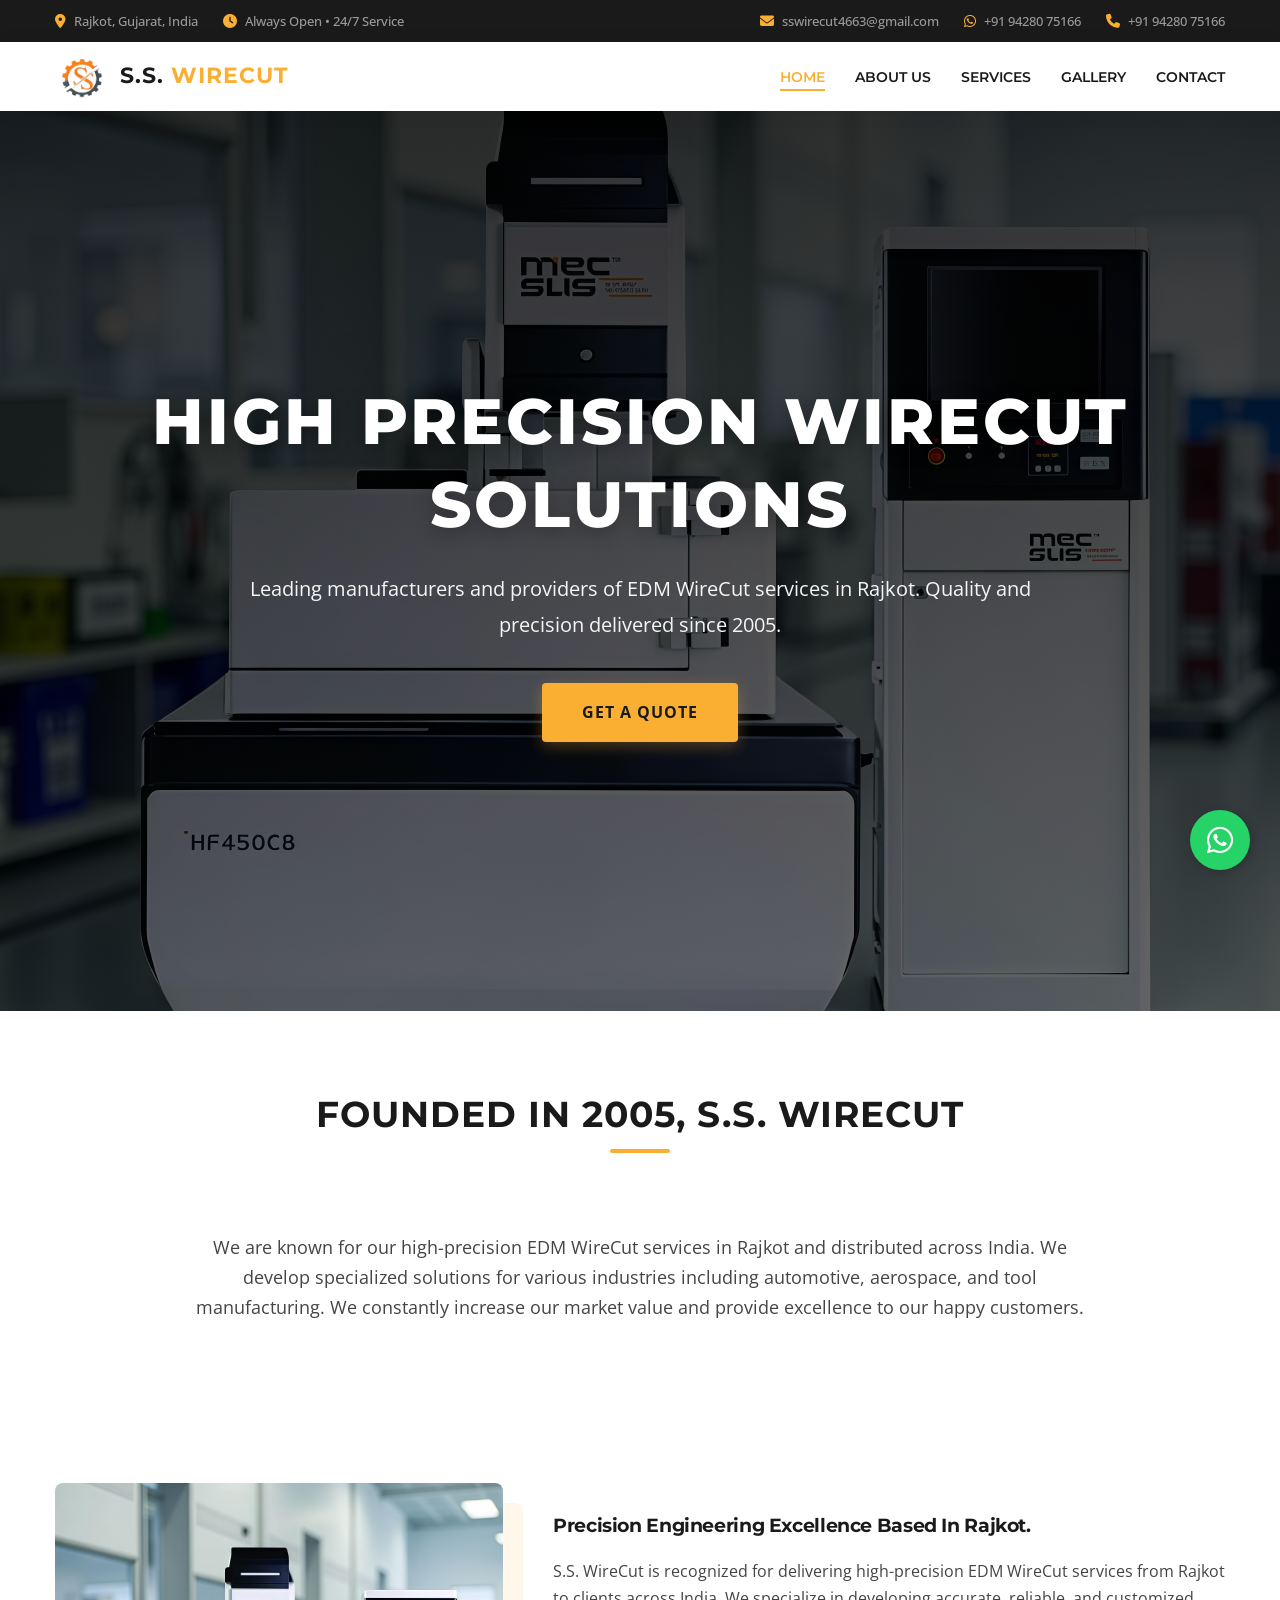
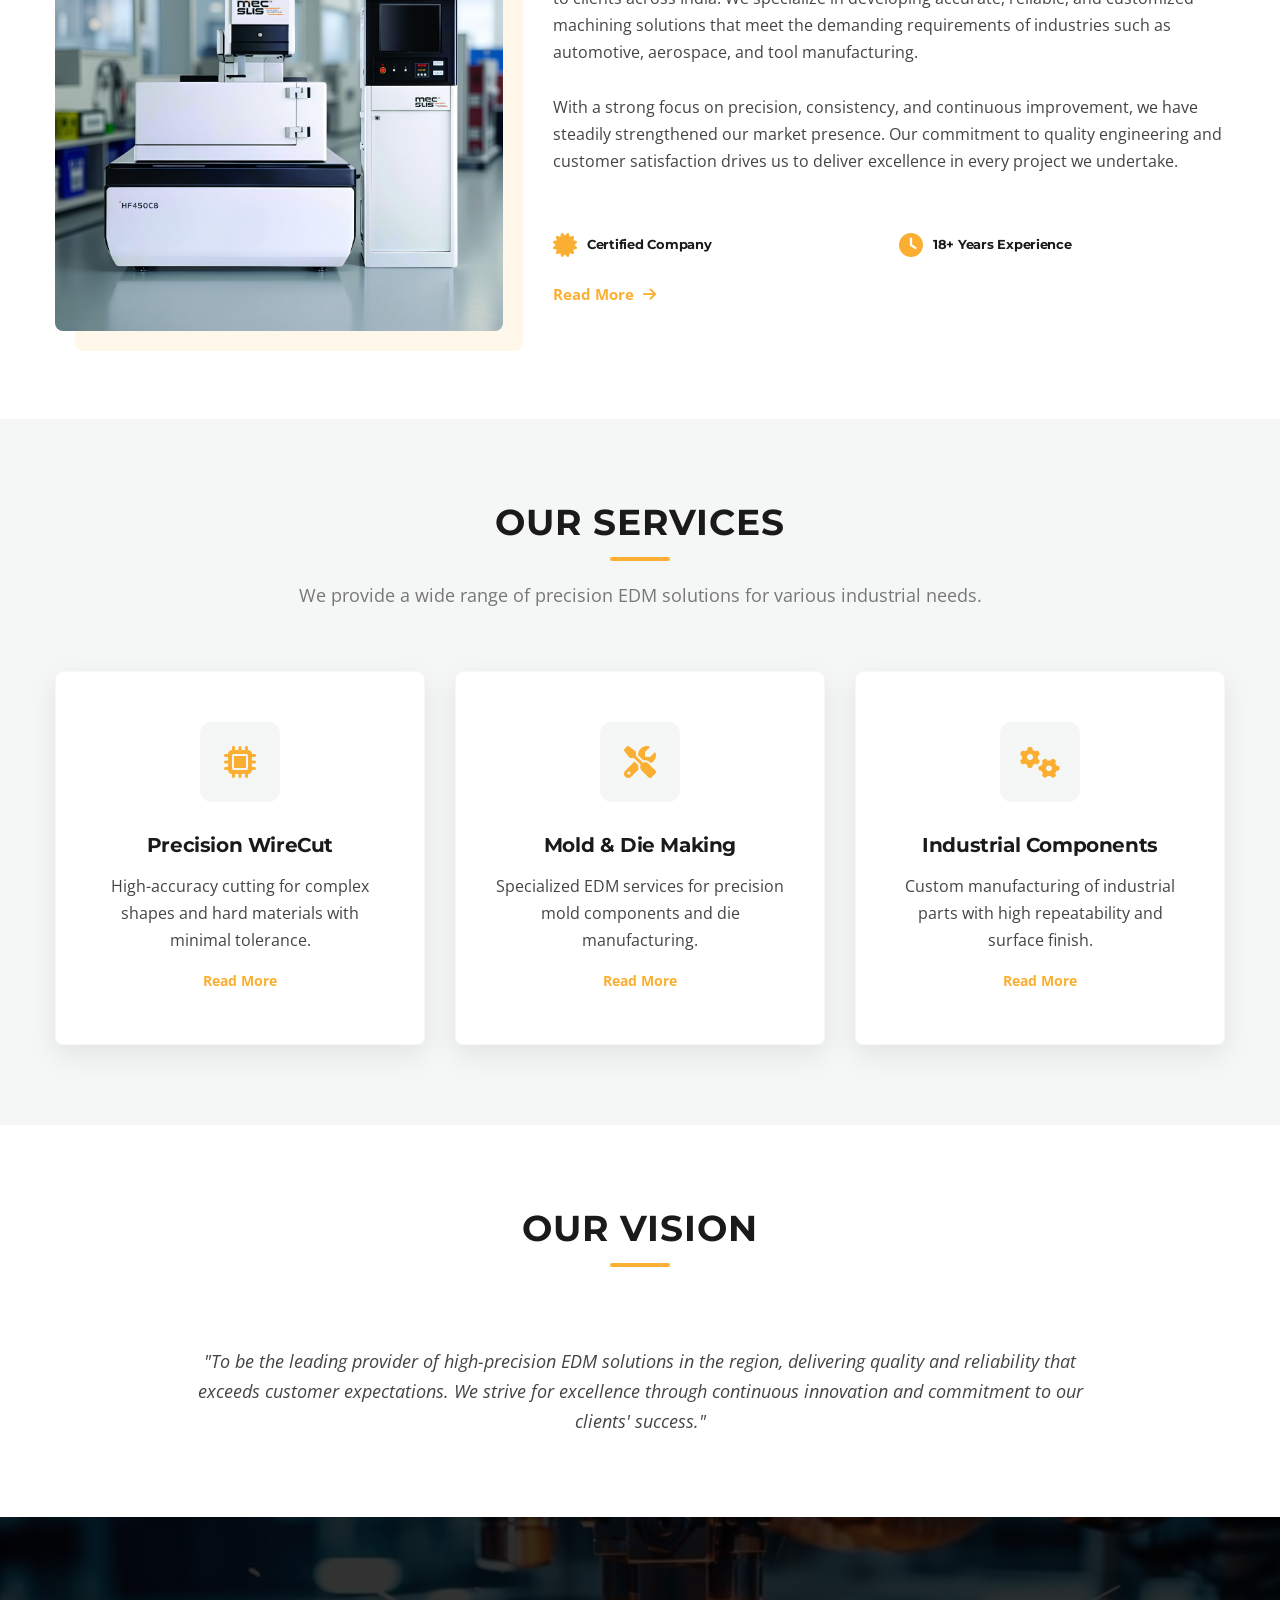
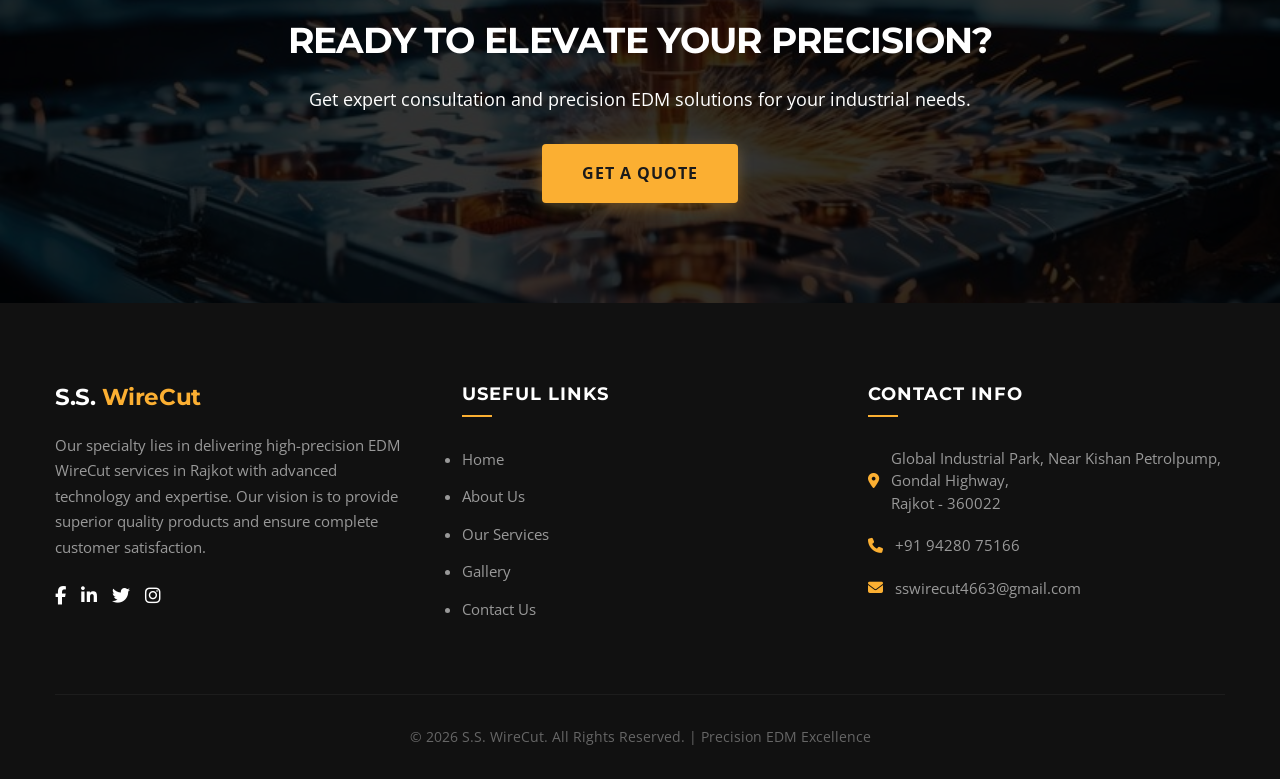
<file: index.html>
<!DOCTYPE html>
<html lang="en">
<head>
    <meta charset="UTF-8">
    <meta name="viewport" content="width=device-width, initial-scale=1.0">
    <title>S.S. WireCut | Precision EDM Excellence</title>
    <link rel="stylesheet" href="https://cdnjs.cloudflare.com/ajax/libs/font-awesome/6.4.0/css/all.min.css">
    <link href="https://fonts.googleapis.com/css2?family=Montserrat:wght@300;400;500;600;700;800&family=Open+Sans:wght@400;600&display=swap" rel="stylesheet">
    <link rel="stylesheet" href="css/style.css">
    <link rel="icon" type="image/png" href="media/workshop/favicon.png">
</head>
<body>

<div class="top-bar">
    <div class="container">
        <div class="top-bar-content">
            <div class="top-bar-info">
                <span><i class="fas fa-map-marker-alt"></i> Rajkot, Gujarat, India</span>
                <span><i class="fas fa-clock"></i> Always Open • 24/7 Service </span>
            </div>
            <div class="top-bar-info">
                <span><i class="fas fa-envelope"></i><a href="mailto:sswirecut4663@gmail.com?subject=Inquiry%20from%20Website&body=Hello%20SS%20Wirecut,">sswirecut4663@gmail.com</a></span>
                <span><i class="fab fa-whatsapp"></i> <a href="https://wa.me/919428075166">+91 94280 75166</a></span>
                <span><i class="fas fa-phone"></i> +91 94280 75166</span>
            </div>
        </div>
    </div>
</div>

<header>
    <div class="container">
        <div class="header-content">
            <div class="logo">
                <a href="index.html">
                    <img src="media/workshop/favicon.png" alt="S.S. WireCut Logo" class="nav-logo">
                    <h2>S.S. <span>WireCut</span></h2>
                </a>
            </div>
            <div class="nav-toggle" id="mobile-menu-toggle">
                <i class="fas fa-bars"></i>
            </div>
            <nav id="nav-menu">
                <ul>
                    <li><a href="index.html" class="active">Home</a></li>
                    <li><a href="about.html">About Us</a></li>
                    <li><a href="services.html">Services</a></li>
                    <li><a href="gallery.html">Gallery</a></li>
                    <li><a href="contact.html">Contact</a></li>
                </ul>
            </nav>
        </div>
    </div>
</header>

<section class="hero">
    <div class="container">
        <h1>High Precision WireCut Solutions</h1>
        <p class="hero-desc">Leading manufacturers and providers of EDM WireCut services in Rajkot. Quality and precision delivered since 2005.</p>
        <a href="contact.html" class="btn-primary">Get A Quote</a>
    </div>
</section>

<section class="intro">
    <div class="container">
        <div class="section-title">
            <h3>Founded in 2005, S.S. WireCut</h3>
        </div>
        <p class="section-desc">We are known for our high-precision EDM WireCut services in Rajkot and distributed across India. We develop specialized solutions for various industries including automotive, aerospace, and tool manufacturing. We constantly increase our market value and provide excellence to our happy customers.</p>
    </div>
</section>

<section class="about">
    <div class="container">
        <div class="about-flex">
            <div class="about-image">
                <img src="media/workshop/MECSLIS HF320 – High-Speed Precision WireCut EDM.png" alt="About S.S. WireCut" loading="lazy">
            </div>
            <div class="about-text">
                <h3>Precision Engineering Excellence Based In Rajkot.</h3>
                <p>S.S. WireCut is recognized for delivering high-precision EDM WireCut services from Rajkot to clients across India. We specialize in developing accurate, reliable, and customized machining solutions that meet the demanding requirements of industries such as automotive, aerospace, and tool manufacturing.</p>
                <br>
                <p> With a strong focus on precision, consistency, and continuous improvement, we have steadily strengthened our market presence. Our commitment to quality engineering and customer satisfaction drives us to deliver excellence in every project we undertake.</p>
                <br>
                <div class="about-features">
                    <div class="feature-item">
                        <i class="fas fa-certificate"></i>
                        <h5>Certified Company</h5>
                    </div>
                    <div class="feature-item">
                        <i class="fas fa-clock"></i>
                        <h5>18+ Years Experience</h5>
                    </div>
                </div>
                <a href="about.html" class="read-more-link">Read More <i class="fas fa-arrow-right"></i></a>
            </div>
        </div>
    </div>
</section>

<section class="services bg-light">
    <div class="container">
        <div class="section-title">
            <h3>Our Services</h3>
            <p>We provide a wide range of precision EDM solutions for various industrial needs.</p>
        </div>
        <div class="services-grid">
            <div class="service-card">
                <div class="service-icon">
                    <i class="fas fa-microchip"></i>
                </div>
                <h4>Precision WireCut</h4>
                <p>High-accuracy cutting for complex shapes and hard materials with minimal tolerance.</p>
                <a href="services.html" class="read-more-link">Read More</a>
            </div>
            <div class="service-card">
                <div class="service-icon">
                    <i class="fas fa-tools"></i>
                </div>
                <h4>Mold & Die Making</h4>
                <p>Specialized EDM services for precision mold components and die manufacturing.</p>
                <a href="services.html" class="read-more-link">Read More</a>
            </div>
            <div class="service-card">
                <div class="service-icon">
                    <i class="fas fa-cogs"></i>
                </div>
                <h4>Industrial Components</h4>
                <p>Custom manufacturing of industrial parts with high repeatability and surface finish.</p>
                <a href="services.html" class="read-more-link">Read More</a>
            </div>
        </div>
    </div>
</section>

<section class="vision">
    <div class="container">
        <div class="section-title">
            <h3>Our Vision</h3>
        </div>
        <p class="vision-text">"To be the leading provider of high-precision EDM solutions in the region, delivering quality and reliability that exceeds customer expectations. We strive for excellence through continuous innovation and commitment to our clients' success."</p>
    </div>
</section>

<section class="cta-banner">
    <div class="container">
        <h2>READY TO ELEVATE YOUR PRECISION?</h2>
        <p>Get expert consultation and precision EDM solutions for your industrial needs.</p>
        <div class="cta-btns">
            <a href="contact.html" class="btn-primary">Get A Quote</a>
        </div>
    </div>
</section>

<footer>
    <div class="container">
        <div class="footer-grid">
            <div class="footer-col">
                <div class="footer-logo">
                    <h2>S.S. <span>WireCut</span></h2>
                </div>
                <p>Our specialty lies in delivering high-precision EDM WireCut services in Rajkot with advanced technology and expertise. Our vision is to provide superior quality products and ensure complete customer satisfaction.</p>
                <div class="footer-social">
                    <a href="#"><i class="fab fa-facebook-f"></i></a>
                    <a href="https://www.linkedin.com/in/s-s-wirecut-krish-507b8239a/"><i class="fab fa-linkedin-in"></i></a>
                    <a href="#"><i class="fab fa-twitter"></i></a>
                    <a href="#"><i class="fab fa-instagram"></i></a>
                </div>
            </div>
            <div class="footer-col footer-links">
                <h4>Useful Links</h4>
                <ul>
                    <li><a href="index.html">Home</a></li>
                    <li><a href="about.html">About Us</a></li>
                    <li><a href="services.html">Our Services</a></li>
                    <li><a href="gallery.html">Gallery</a></li>
                    <li><a href="contact.html">Contact Us</a></li>
                </ul>
            </div>
            <div class="footer-col footer-contact">
                <h4>Contact Info</h4>
                <p><i class="fas fa-map-marker-alt"></i> Global Industrial Park, Near Kishan Petrolpump, Gondal Highway,<br> Rajkot - 360022</p>
                <p><i class="fas fa-phone"></i> +91 94280 75166</p>
                <p><i class="fas fa-envelope"></i>sswirecut4663@gmail.com</p>
            </div>
        </div>
        <div class="copyright">
            <p>&copy; <span id="current-year"></span> S.S. WireCut. All Rights Reserved. | Precision EDM Excellence</p>
        </div>
    </div>
</footer>

<a href="https://wa.me/919428075166" class="whatsapp-float" target="_blank">
    <i class="fab fa-whatsapp"></i>
</a>

<script src="js/main.js"></script>

</body>
</html>
</file>
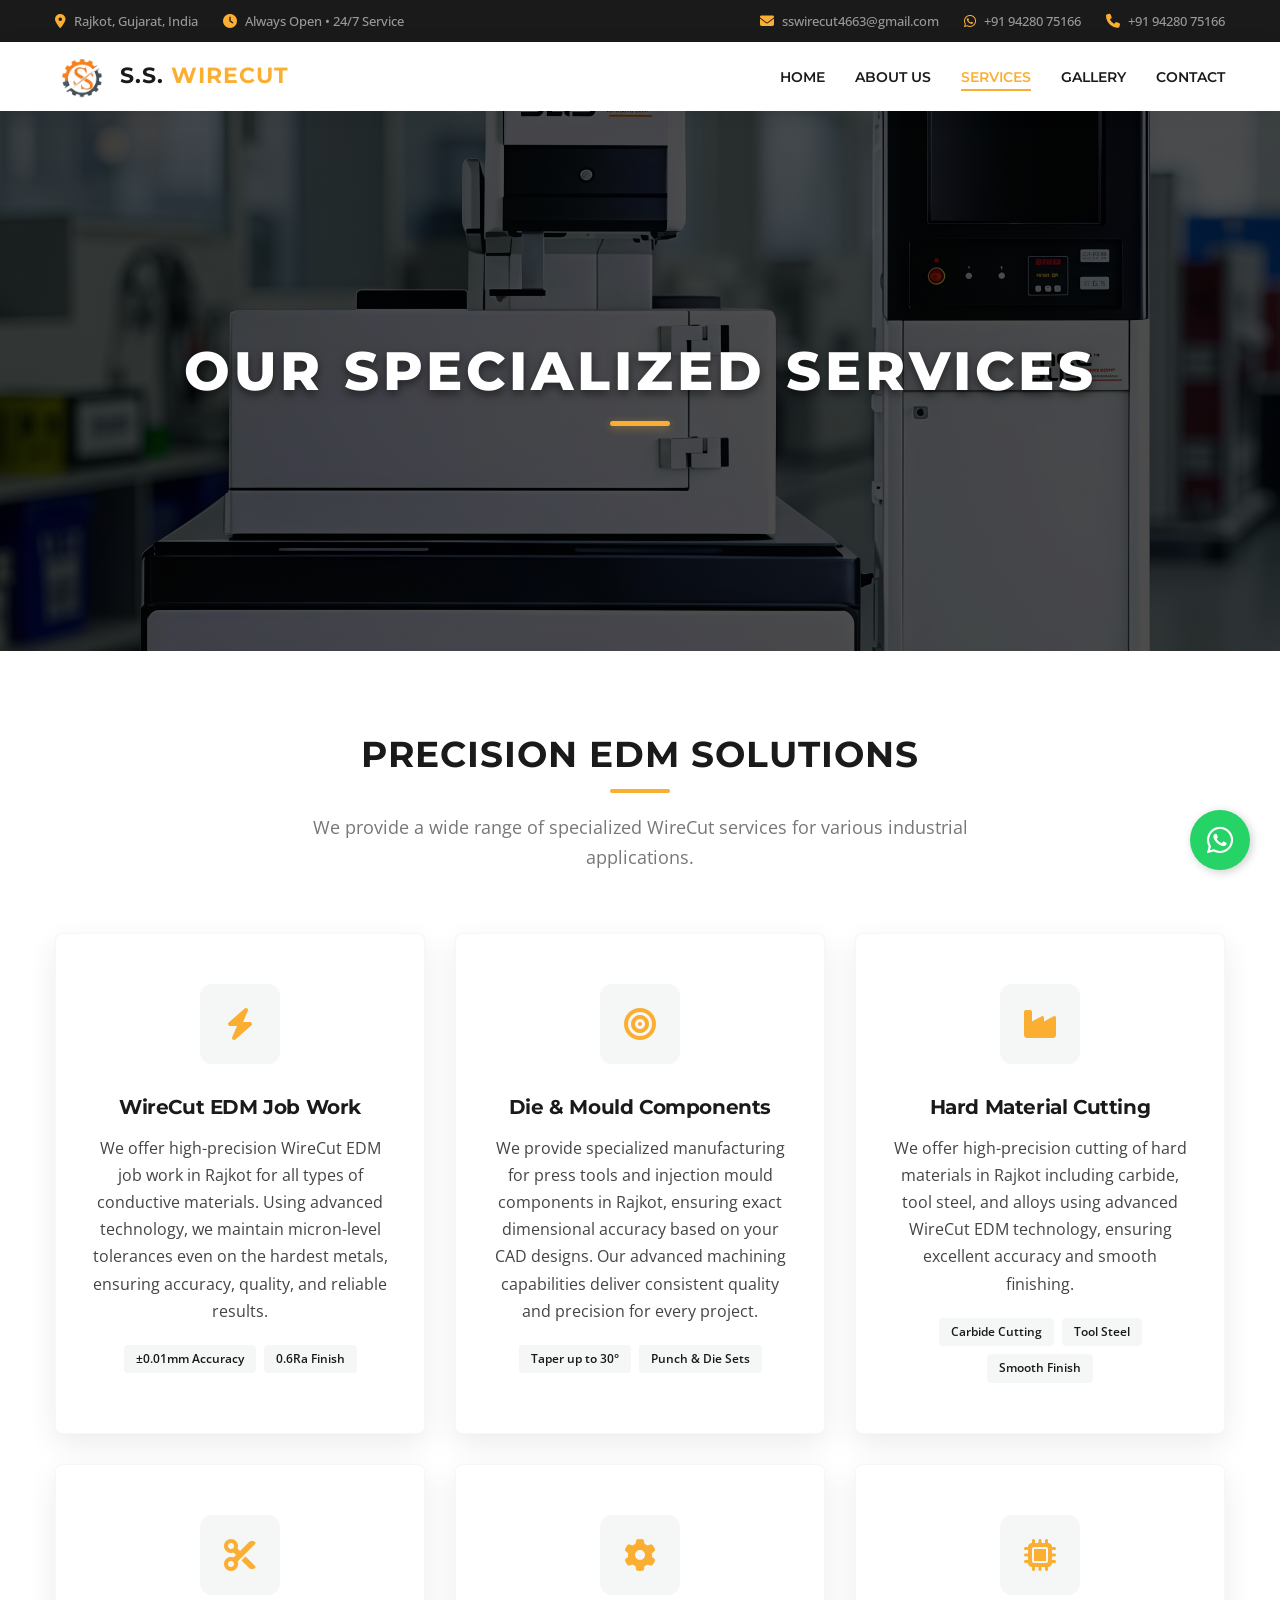
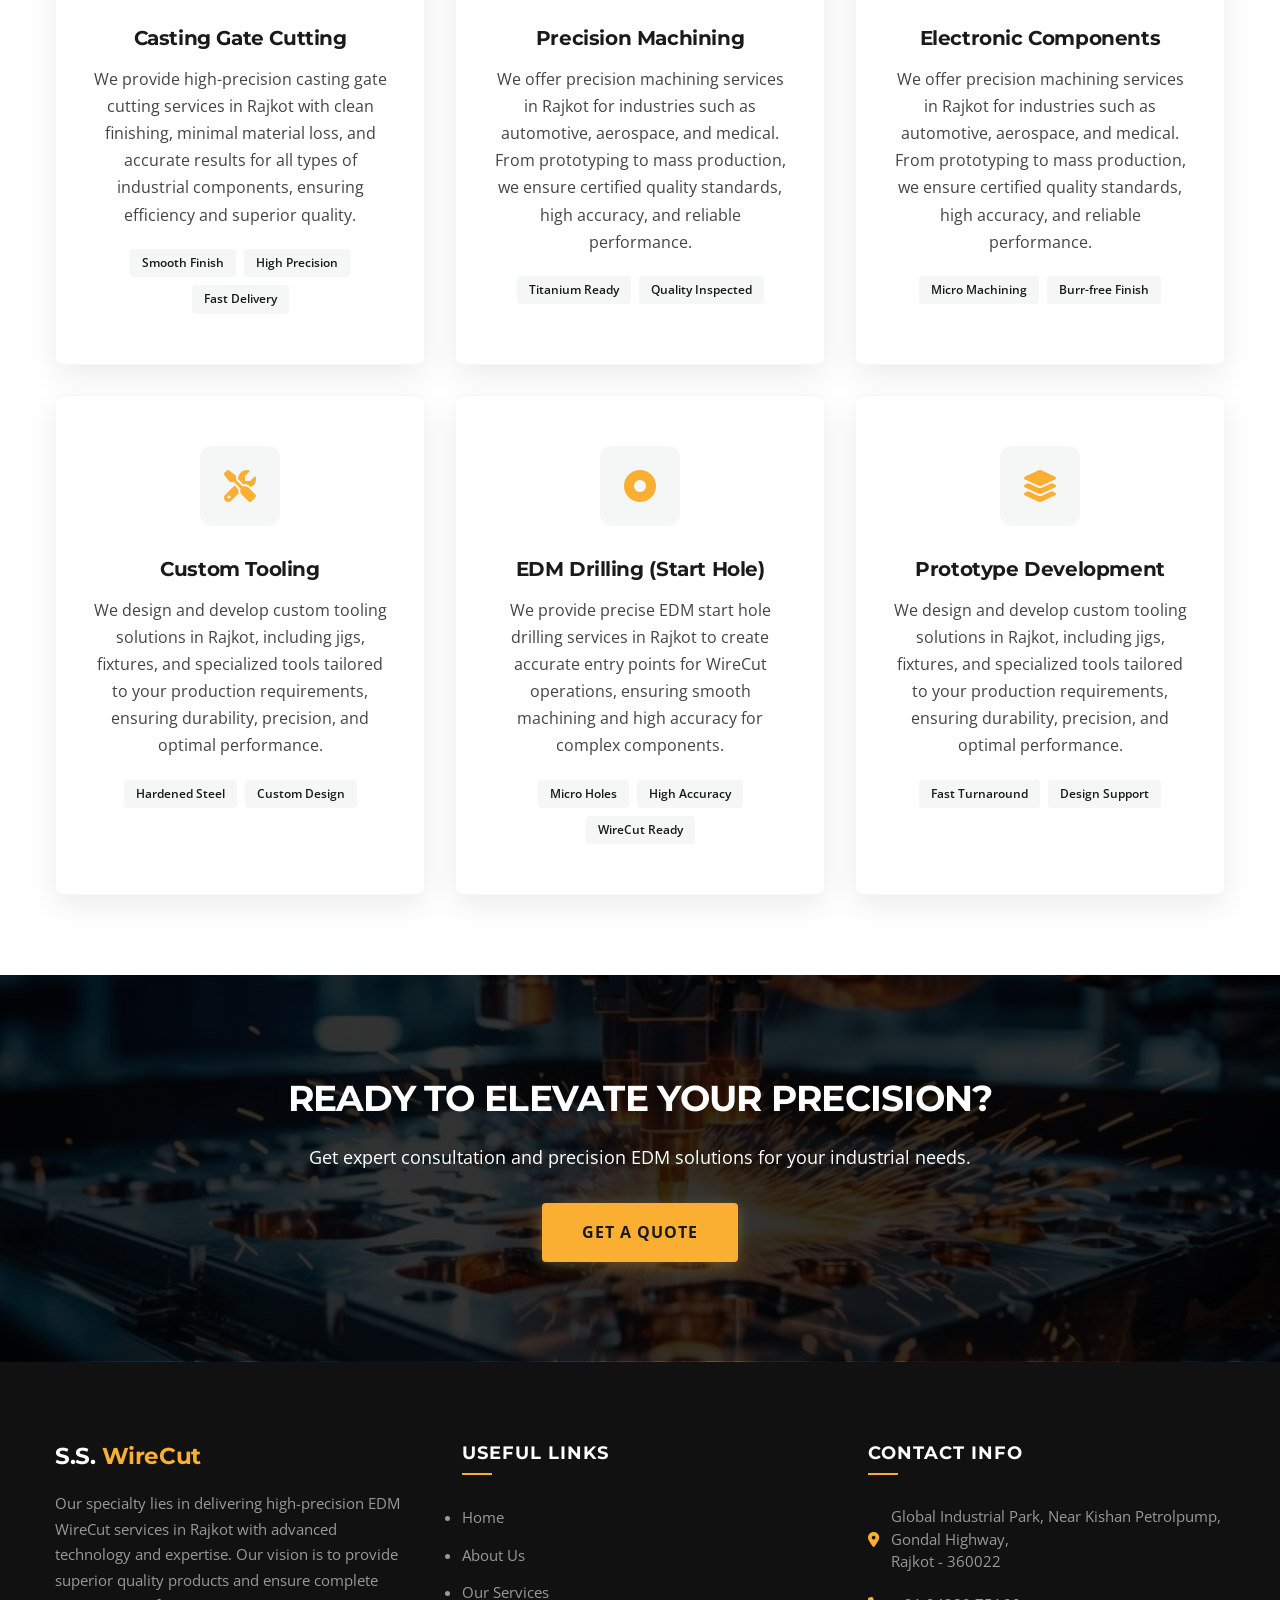
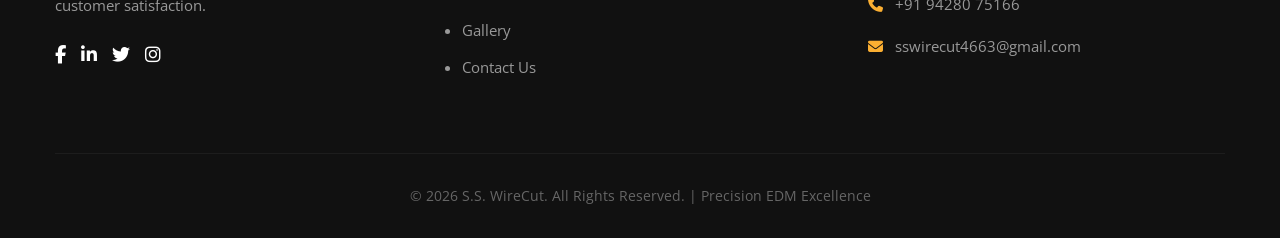
<file: services.html>
<!DOCTYPE html>
<html lang="en">
<head>
    <meta charset="UTF-8">
    <meta name="viewport" content="width=device-width, initial-scale=1.0">
    <title>Our Services | S.S. WireCut</title>
    <link rel="stylesheet" href="https://cdnjs.cloudflare.com/ajax/libs/font-awesome/6.4.0/css/all.min.css">
    <link href="https://fonts.googleapis.com/css2?family=Montserrat:wght@300;400;500;600;700;800&family=Open+Sans:wght@400;600&display=swap" rel="stylesheet">
    <link rel="stylesheet" href="css/style.css">
    <link rel="icon" type="image/png" href="media/workshop/favicon.png">
</head>
<body>

<div class="top-bar">
    <div class="container">
        <div class="top-bar-content">
            <div class="top-bar-info">
                <span><i class="fas fa-map-marker-alt"></i> Rajkot, Gujarat, India</span>
                <span><i class="fas fa-clock"></i> Always Open • 24/7 Service </span>
            </div>
            <div class="top-bar-info">
                <span><i class="fas fa-envelope"></i><a href="mailto:sswirecut4663@gmail.com?subject=Inquiry%20from%20Website&body=Hello%20SS%20Wirecut,">sswirecut4663@gmail.com</a></span>
                <span><i class="fab fa-whatsapp"></i> <a href="https://wa.me/919428075166">+91 94280 75166</a></span>
                <span><i class="fas fa-phone"></i> +91 94280 75166</span>
            </div>
        </div>
    </div>
</div>

<header>
    <div class="container">
        <div class="header-content">
            <div class="logo">
                <a href="index.html">
                    <img src="media/workshop/favicon.png" alt="S.S. WireCut Logo" class="nav-logo">
                    <h2>S.S. <span>WireCut</span></h2>
                </a>
            </div>
            <div class="nav-toggle" id="mobile-menu-toggle">
                <i class="fas fa-bars"></i>
            </div>
            <nav id="nav-menu">
                <ul>
                    <li><a href="index.html">Home</a></li>
                    <li><a href="about.html">About Us</a></li>
                    <li><a href="services.html" class="active">Services</a></li>
                    <li><a href="gallery.html">Gallery</a></li>
                    <li><a href="contact.html">Contact</a></li>
                </ul>
            </nav>
        </div>
    </div>
</header>

<div class="page-header"
     style="
        background: linear-gradient(rgba(0,0,0,0.7), rgba(0,0,0,0.7)),
                    url('media/workshop/MECSLIS HF320 – High-Speed Precision WireCut EDM.png');
        background-size: cover;
        background-position: center;
        min-height: 60vh;
        padding: 120px 20px;
        display: flex;
        align-items: center;
     ">
    <div class="container">
        <h1>Our Specialized Services</h1>
    </div>
</div>

<section class="services">
    <div class="container">
        <div class="section-title">
            <h3>Precision EDM Solutions</h3>
            <p>We provide a wide range of specialized WireCut services for various industrial applications.</p>
        </div>
        <div class="services-grid">
            <div class="service-card">
                <div class="service-icon">
                    <i class="fas fa-bolt"></i>
                </div>
                <h4>WireCut EDM Job Work</h4>
                <p>We offer high-precision WireCut EDM job work in Rajkot for all types of conductive materials. Using advanced technology, we maintain micron-level tolerances even on the hardest metals, ensuring accuracy, quality, and reliable results.</p>                <div class="spec-tags">
                    <span class="tag">±0.01mm Accuracy</span>
                    <span class="tag">0.6Ra Finish</span>
                </div>
            </div>

            <div class="service-card">
                <div class="service-icon">
                    <i class="fas fa-bullseye"></i>
                </div>
                <h4>Die & Mould Components</h4>
                <p>We provide specialized manufacturing for press tools and injection mould components in Rajkot, ensuring exact dimensional accuracy based on your CAD designs. Our advanced machining capabilities deliver consistent quality and precision for every project.</p>                <div class="spec-tags">
                    <span class="tag">Taper up to 30°</span>
                    <span class="tag">Punch & Die Sets</span>
                </div>
            </div>

             <div class="service-card">
            <div class="service-icon">
                <i class="fas fa-industry"></i>
            </div>
            <h4>Hard Material Cutting</h4>
            <p>We offer high-precision cutting of hard materials in Rajkot including carbide, tool steel, and alloys using advanced WireCut EDM technology, ensuring excellent accuracy and smooth finishing.</p>
            <div class="spec-tags">
                <span class="tag">Carbide Cutting</span>
                <span class="tag">Tool Steel</span>
                <span class="tag">Smooth Finish</span>
            </div>
        </div>

            <div class="service-card">
            <div class="service-icon">
                <i class="fas fa-cut"></i>
            </div>
            <h4>Casting Gate Cutting</h4>
            <p>We provide high-precision casting gate cutting services in Rajkot with clean finishing, minimal material loss, and accurate results for all types of industrial components, ensuring efficiency and superior quality.</p>    <div class="spec-tags">
                <span class="tag">Smooth Finish</span>
                <span class="tag">High Precision</span>
                <span class="tag">Fast Delivery</span>
            </div>
        </div>

            <div class="service-card">
                <div class="service-icon">
                    <i class="fas fa-cog"></i>
                </div>
                <h4>Precision Machining</h4>
                <p>We offer precision machining services in Rajkot for industries such as automotive, aerospace, and medical. From prototyping to mass production, we ensure certified quality standards, high accuracy, and reliable performance.</p>                <div class="spec-tags">
                    <span class="tag">Titanium Ready</span>
                    <span class="tag">Quality Inspected</span>
                </div>
            </div>

            <div class="service-card">
                <div class="service-icon">
                    <i class="fas fa-microchip"></i>
                </div>
                <h4>Electronic Components</h4>
                <p>We offer precision machining services in Rajkot for industries such as automotive, aerospace, and medical. From prototyping to mass production, we ensure certified quality standards, high accuracy, and reliable performance.</p>                <div class="spec-tags">
                    <span class="tag">Micro Machining</span>
                    <span class="tag">Burr-free Finish</span>
                </div>
            </div>

            <div class="service-card">
                <div class="service-icon">
                    <i class="fas fa-tools"></i>
                </div>
                <h4>Custom Tooling</h4>
                <p>We design and develop custom tooling solutions in Rajkot, including jigs, fixtures, and specialized tools tailored to your production requirements, ensuring durability, precision, and optimal performance.</p>                <div class="spec-tags">
                    <span class="tag">Hardened Steel</span>
                    <span class="tag">Custom Design</span>
                </div>
            </div>

            <div class="service-card">
            <div class="service-icon">
                <i class="fas fa-dot-circle"></i>
            </div>
            <h4>EDM Drilling (Start Hole)</h4>
            <p>We provide precise EDM start hole drilling services in Rajkot to create accurate entry points for WireCut operations, ensuring smooth machining and high accuracy for complex components.</p>
            <div class="spec-tags">
                <span class="tag">Micro Holes</span>
                <span class="tag">High Accuracy</span>
                <span class="tag">WireCut Ready</span>
            </div>
        </div>

            <div class="service-card">
                <div class="service-icon">
                    <i class="fas fa-layer-group"></i>
                </div>
                <h4>Prototype Development</h4>
                <p>We design and develop custom tooling solutions in Rajkot, including jigs, fixtures, and specialized tools tailored to your production requirements, ensuring durability, precision, and optimal performance.</p>                <div class="spec-tags">
                    <span class="tag">Fast Turnaround</span>
                    <span class="tag">Design Support</span>
                </div>
            </div>
        </div>
    </div>
</section>

<section class="cta-banner">
    <div class="container">
        <h2>READY TO ELEVATE YOUR PRECISION?</h2>
        <p>Get expert consultation and precision EDM solutions for your industrial needs.</p>
        <div class="cta-btns">
            <a href="contact.html" class="btn-primary">Get A Quote</a>
        </div>
    </div>
</section>

<footer>
    <div class="container">
        <div class="footer-grid">
            <div class="footer-col">
                <div class="footer-logo">
                    <h2>S.S. <span>WireCut</span></h2>
                </div>
                <p>Our specialty lies in delivering high-precision EDM WireCut services in Rajkot with advanced technology and expertise. Our vision is to provide superior quality products and ensure complete customer satisfaction.</p>
                <div class="footer-social">
                    <a href="#"><i class="fab fa-facebook-f"></i></a>
                    <a href="https://www.linkedin.com/in/s-s-wirecut-krish-507b8239a/"><i class="fab fa-linkedin-in"></i></a>
                    <a href="#"><i class="fab fa-twitter"></i></a>
                    <a href="#"><i class="fab fa-instagram"></i></a>
                </div>
            </div>
            <div class="footer-col footer-links">
                <h4>Useful Links</h4>
                <ul>
                    <li><a href="index.html">Home</a></li>
                    <li><a href="about.html">About Us</a></li>
                    <li><a href="services.html">Our Services</a></li>
                    <li><a href="gallery.html">Gallery</a></li>
                    <li><a href="contact.html">Contact Us</a></li>
                </ul>
            </div>
            <div class="footer-col footer-contact">
                <h4>Contact Info</h4>
                <p><i class="fas fa-map-marker-alt"></i> Global Industrial Park, Near Kishan Petrolpump, Gondal Highway,<br> Rajkot - 360022</p>
                <p><i class="fas fa-phone"></i> +91 94280 75166</p>
                <p><i class="fas fa-envelope"></i>sswirecut4663@gmail.com</p>
            </div>
        </div>
        <div class="copyright">
            <p>&copy; <span id="current-year"></span> S.S. WireCut. All Rights Reserved. | Precision EDM Excellence</p>
        </div>
    </div>
</footer>

<a href="https://wa.me/919428075166" class="whatsapp-float" target="_blank">
    <i class="fab fa-whatsapp"></i>
</a>

<script src="js/main.js"></script>

</body>
</html>
</file>
<file: css/style.css>
:root {
    --primary: #fbaf32;
    --primary-dark: #e59a1f;
    --dark: #1a1a1a;
    --light: #f4f7f6;
    --text: #444444;
    --text-muted: #777777;
    --white: #ffffff;
    --footer-bg: #111111;
    --shadow: 0 10px 30px rgba(0,0,0,0.08);
    --transition: all 0.3s cubic-bezier(0.25, 0.8, 0.25, 1);
}

* {
    margin: 0;
    padding: 0;
    box-sizing: border-box;
}

html {
    scroll-behavior: smooth;
}

body {
    font-family: 'Open Sans', sans-serif;
    color: var(--text);
    line-height: 1.7;
    overflow-x: hidden;
    background-color: var(--white);
}

h1, h2, h3, h4, h5, h6 {
    font-family: 'Montserrat', sans-serif;
    color: var(--dark);
    font-weight: 700;
    line-height: 1.3;
    letter-spacing: -0.02em;
}

.container {
    width: 100%;
    max-width: 1200px;
    margin: 0 auto;
    padding: 0 15px;
    box-sizing: border-box;
}

/* --- Top Bar --- */
.top-bar {
    background: var(--dark);
    color: #999;
    padding: 10px 0;
    font-size: 13px;
    font-weight: 500;
}

.top-bar-info a {
    color: inherit;
    text-decoration: none;
    transition: var(--transition);
}

.top-bar-info a:hover {
    color: var(--primary);
}

.top-bar-content {
    display: flex;
    justify-content: space-between;
    align-items: center;
}

.top-bar-info {
    display: flex;
    gap: 25px;
}

.top-bar-info span {
    display: flex;
    align-items: center;
    gap: 8px;
}

.top-bar-info i {
    color: var(--primary);
    font-size: 14px;
}

/* --- Header --- */
header {
    background: rgba(255, 255, 255, 0.95);
    backdrop-filter: blur(10px);
    padding: 12px 0;
    box-shadow: 0 2px 20px rgba(0,0,0,0.05);
    position: sticky;
    top: 0;
    z-index: 1000;
    transition: var(--transition);
}

.header-content {
    display: flex;
    justify-content: space-between;
    align-items: center;
}

.nav-toggle {
    display: none;
    cursor: pointer;
    font-size: 24px;
    color: var(--dark);
}

.nav-logo {
    height: 45px;
    transition: var(--transition);
}

.logo a {
    text-decoration: none;
    display: flex;
    align-items: center;
    gap: 12px;
}

.logo h2 {
    font-size: 22px;
    letter-spacing: 1px;
    margin: 0;
    color: var(--dark);
    text-transform: uppercase;
}

.logo span {
    color: var(--primary);
}

nav ul {
    list-style: none;
    margin: 0;
    padding: 0;
    display: flex;
    gap: 30px;
}

nav ul li a {
    text-decoration: none;
    color: var(--dark);
    font-family: 'Montserrat', sans-serif;
    font-weight: 600;
    font-size: 14px;
    text-transform: uppercase;
    transition: var(--transition);
    position: relative;
    padding: 5px 0;
}

nav ul li a::after {
    content: '';
    position: absolute;
    bottom: 0;
    left: 0;
    width: 0;
    height: 2px;
    background: var(--primary);
    transition: var(--transition);
}

nav ul li a:hover::after, nav ul li a.active::after {
    width: 100%;
}

nav ul li a:hover, nav ul li a.active {
    color: var(--primary);
}

/* --- Page Header --- */
.page-header {
    background: #333;
    background-size: cover;
    background-position: center;
    padding: 70px 0;
    text-align: center;
    color: var(--white);
    position: relative;
    overflow: hidden;
}

.page-header h1 {
    color: var(--white);
    font-size: clamp(36px, 6vw, 54px);
    text-transform: uppercase;
    margin: 0;
    font-weight: 800;
    letter-spacing: 4px;
    text-shadow: 0 4px 10px rgba(0,0,0,0.5);
    position: relative;
    display: inline-block;
    animation: fadeInUp 0.8s ease-out;
}

.page-header h1::after {
    content: '';
    display: block;
    width: 60px;
    height: 5px;
    background: var(--primary);
    margin: 15px auto 0;
    border-radius: 10px;
    box-shadow: 0 2px 8px rgba(251, 175, 50, 0.4);
}

@keyframes fadeInUp {
    from {
        opacity: 0;
        transform: translateY(30px);
    }
    to {
        opacity: 1;
        transform: translateY(0);
    }
}

/* --- Section General --- */
section {
    padding: 80px 0;
}

.section-title {
    text-align: center;
    margin-bottom: 60px;
}

.section-title h3 {
    font-size: clamp(24px, 4vw, 36px);
    text-transform: uppercase;
    letter-spacing: 1px;
    margin-bottom: 20px;
    position: relative;
    display: inline-block;
    padding-bottom: 15px;
}

.section-title h3::after {
    content: '';
    position: absolute;
    bottom: 0;
    left: 50%;
    transform: translateX(-50%);
    width: 60px;
    height: 4px;
    background: var(--primary);
    border-radius: 2px;
}

.section-title p {
    color: var(--text-muted);
    font-size: 1.1rem;
    max-width: 700px;
    margin: 0 auto;
}

/* --- Hero Section --- */
.hero {
    min-height: 100vh;
    background: linear-gradient(rgba(0,0,0,0.8), rgba(0,0,0,0.6)), url('../media/workshop/MECSLIS HF320 – High-Speed Precision WireCut EDM.png');
    background-size: cover;
    background-position: center;
    display: flex;
    align-items: center;
    justify-content: center;
    text-align: center;
    color: var(--white);
    position: relative;
    padding: 100px 0;
    overflow: hidden;
}

.hero h1 {
    color: var(--white);
    font-size: clamp(32px, 5vw, 64px);
    margin-bottom: 25px;
    text-transform: uppercase;
    letter-spacing: 3px;
    font-weight: 800;
    text-shadow: 0 4px 20px rgba(0,0,0,0.3);
}

.hero-desc {
    font-size: clamp(16px, 2vw, 20px);
    max-width: 800px;
    margin: 0 auto 40px;
    line-height: 1.8;
    color: rgba(255,255,255,0.95);
    font-weight: 400;
}

.section-desc {
    max-width: 900px;
    margin: 0 auto;
    font-size: 1.1rem;
    text-align: center;
    color: var(--text);
}

/* --- Who We Are & About --- */
.who-we-are-flex, .about-flex {
    display: flex;
    gap: 50px;
    align-items: center;
}

.who-we-are-text, .about-text {
    flex: 1.2;
}

.who-we-are-image, .about-image {
    flex: 0.8;
}

.who-we-are-image img, .about-image img {
    width: 100%;
    border-radius: 8px;
    box-shadow: 20px 20px 0 rgba(251, 175, 50, 0.1);
    transition: var(--transition);
}

.who-we-are-image img:hover, .about-image img:hover {
    box-shadow: 10px 10px 0 var(--primary);
    transform: translate(5px, 5px);
}

.stats-grid {
    display: grid;
    grid-template-columns: repeat(2, 1fr);
    gap: 20px;
    margin-top: 30px;
}

.stat-card {
    background: var(--white);
    padding: 35px 25px;
    text-align: center;
    border-radius: 12px;
    box-shadow: var(--shadow);
    transition: var(--transition);
    border-bottom: 5px solid var(--primary);
}

.stat-card:hover {
    transform: translateY(-8px);
    box-shadow: 0 15px 35px rgba(0,0,0,0.12);
}

.stat-card h3 {
    color: var(--primary);
    font-size: 42px;
    margin-bottom: 5px;
    font-weight: 800;
}

.stat-card p {
    color: var(--text-muted);
    font-size: 0.95rem;
    font-weight: 600;
    text-transform: uppercase;
    letter-spacing: 1px;
    margin: 0;
}

/* --- Specialization / Tech Grid --- */
.specialization {
    background: var(--dark);
    color: var(--white);
}

.specialization .section-title h3 {
    color: var(--white);
}

.tech-grid {
    display: grid;
    grid-template-columns: repeat(auto-fit, minmax(250px, 1fr));
    gap: 30px;
}

.tech-card {
    background: rgba(255,255,255,0.03);
    padding: 40px 30px;
    text-align: center;
    border: 1px solid rgba(255,255,255,0.08);
    transition: var(--transition);
    border-radius: 8px;
}

.tech-card:hover {
    background: var(--primary);
    transform: translateY(-5px);
    box-shadow: 0 10px 25px rgba(251, 175, 50, 0.2);
}

.tech-card:hover h4, .tech-card:hover p {
    color: var(--dark);
}

.tech-card h4 {
    color: var(--primary);
    margin-bottom: 15px;
    font-size: 20px;
    font-weight: 700;
}

.tech-card p {
    font-size: 15px;
    margin: 0;
    opacity: 0.9;
}

/* --- UI Components --- */
.btn-primary {
    display: inline-block;
    background: var(--primary);
    color: var(--dark);
    padding: 16px 40px;
    text-decoration: none;
    font-weight: 700;
    border-radius: 4px;
    text-transform: uppercase;
    transition: var(--transition);
    border: none;
    cursor: pointer;
    letter-spacing: 1px;
    box-shadow: 0 4px 15px rgba(251, 175, 50, 0.3);
}

.btn-primary:hover {
    background: var(--primary-dark);
    color: var(--dark);
    transform: translateY(-2px);
    box-shadow: 0 6px 20px rgba(251, 175, 50, 0.4);
}

.whatsapp-float {
    position: fixed;
    bottom: 30px;
    right: 30px;
    background: #25d366;
    color: white;
    width: 60px;
    height: 60px;
    border-radius: 50%;
    display: flex;
    align-items: center;
    justify-content: center;
    font-size: 30px;
    box-shadow: 2px 2px 10px rgba(0,0,0,0.2);
    z-index: 1000;
    text-decoration: none;
    transition: 0.3s;
}

.whatsapp-float:hover {
    transform: scale(1.1);
    color: white;
}

/* --- Service Cards (Shared) --- */
.services-grid {
    display: grid;
    grid-template-columns: repeat(3, 1fr);
    gap: 30px;
}

.service-card {
    background: var(--white);
    padding: 50px 35px;
    text-align: center;
    border-radius: 8px;
    transition: var(--transition);
    box-shadow: var(--shadow);
    position: relative;
    overflow: hidden;
    border: 1px solid rgba(0,0,0,0.03);
}

.service-card:hover {
    transform: translateY(-10px);
    box-shadow: 0 20px 40px rgba(0,0,0,0.12);
    border-color: var(--primary);
}

.service-icon {
    width: 80px;
    height: 80px;
    background: var(--light);
    color: var(--primary);
    border-radius: 12px;
    display: flex;
    align-items: center;
    justify-content: center;
    margin: 0 auto 30px;
    font-size: 32px;
    transition: var(--transition);
}

.service-card:hover .service-icon {
    background: var(--primary);
    color: var(--white);
    transform: rotateY(360deg);
}

.service-card h4 {
    margin-bottom: 15px;
    font-size: 20px;
}

.spec-tags {
    display: flex;
    flex-wrap: wrap;
    gap: 8px;
    margin-top: 20px;
    justify-content: center;
}

.tag {
    background: var(--light);
    padding: 4px 12px;
    border-radius: 4px;
    font-size: 12px;
    font-weight: 600;
    color: var(--dark);
}

/* --- CTA Banner (Shared) --- */
.cta-banner {
    background: var(--dark);
    color: var(--white);
    text-align: center;
    padding: 80px 0;
}

.cta-banner h2 {
    color: var(--white);
    font-size: 36px;
    margin-bottom: 20px;
}

/* --- Gallery Grid --- */
.gallery-grid {
    display: grid;
    grid-template-columns: repeat(auto-fill, minmax(300px, 1fr));
    gap: 25px;
}

.gallery-item {
    position: relative;
    overflow: hidden;
    border-radius: 8px;
    box-shadow: var(--shadow);
    height: 300px;
    transition: var(--transition);
}

.gallery-item:hover {
    transform: translateY(-5px);
    box-shadow: 0 15px 35px rgba(0,0,0,0.15);
}

.gallery-item img {
    width: 100%;
    height: 100%;
    object-fit: cover;
    transition: transform 0.8s cubic-bezier(0.25, 0.8, 0.25, 1);
}

.gallery-overlay {
    position: absolute;
    top: 0;
    left: 0;
    width: 100%;
    height: 100%;
    background: linear-gradient(to top, rgba(0,0,0,0.8), rgba(251, 175, 50, 0.2));
    display: flex;
    flex-direction: column;
    justify-content: flex-end;
    align-items: center;
    opacity: 0;
    transition: var(--transition);
    padding: 30px;
    text-align: center;
    color: var(--white);
}

.gallery-item:hover .gallery-overlay {
    opacity: 1;
}

.gallery-item:hover img {
    transform: scale(1.1);
}

.gallery-overlay h4 {
    margin: 0 0 10px;
    font-size: 18px;
    text-transform: uppercase;
    color: var(--primary);
}

.gallery-overlay p {
    font-size: 14px;
    margin: 0;
    font-weight: 500;
    color: var(--white);
    opacity: 0.9;
}

/* --- Contact Page Styles --- */
.contact-flex {
    display: flex;
    gap: 50px;
    flex-wrap: wrap;
}

.contact-form-col {
    flex: 1.2;
    min-width: 350px;
}

.contact-info-col {
    flex: 0.8;
    min-width: 300px;
}

.form-group {
    margin-bottom: 20px;
}

.form-group label {
    display: block;
    margin-bottom: 8px;
    font-weight: 600;
    color: var(--dark);
}

.form-group input, .form-group textarea {
    width: 100%;
    padding: 12px;
    border: 1px solid #ddd;
    border-radius: 4px;
    font-family: inherit;
    box-sizing: border-box;
}

.form-group input:focus, .form-group textarea:focus {
    border-color: var(--primary);
    outline: none;
}

.info-card {
    background: var(--light);
    padding: 40px;
    border-radius: 8px;
    border-left: 6px solid var(--primary);
    margin-bottom: 30px;
    box-shadow: var(--shadow);
}

.info-card h4 {
    margin-bottom: 25px;
    font-size: 22px;
}

.info-card p {
    display: flex;
    gap: 15px;
    margin-bottom: 18px;
    align-items: center;
}

.info-card i {
    color: var(--primary);
    font-size: 20px;
    width: 30px;
    height: 30px;
    background: rgba(251, 175, 50, 0.1);
    display: flex;
    align-items: center;
    justify-content: center;
    border-radius: 50%;
}

.map-wrapper {
    height: 300px;
    width: 100%;
    border-radius: 5px;
    overflow: hidden;
    box-shadow: 0 5px 15px rgba(0,0,0,0.1);
}

/* --- Footer --- */
footer {
    background: var(--footer-bg);
    color: #999;
    padding: 80px 0 30px;
    font-size: 15px;
}

.footer-grid {
    display: grid;
    grid-template-columns: repeat(3, 1fr);
    gap: 50px;
    margin-bottom: 60px;
}

.footer-col h4 {
    color: var(--white);
    margin-bottom: 30px;
    font-size: 18px;
    text-transform: uppercase;
    letter-spacing: 1px;
    position: relative;
    padding-bottom: 10px;
}

.footer-col h4::after {
    content: '';
    position: absolute;
    bottom: 0;
    left: 0;
    width: 30px;
    height: 2px;
    background: var(--primary);
}

.footer-links ul li {
    margin-bottom: 12px;
    transition: var(--transition);
}

.footer-links ul li a {
    color: #999;
    text-decoration: none;
    transition: var(--transition);
}

.footer-links ul li a:hover {
    color: var(--primary);
    transform: translateX(5px);
    display: inline-block;
}

.footer-contact p {
    display: flex;
    gap: 12px;
    margin-bottom: 20px;
    line-height: 1.5;
}

.footer-contact i {
    color: var(--primary);
    margin-top: auto;
    margin-bottom: auto;
}

.copyright {
    border-top: 1px solid rgba(255,255,255,0.05);
    padding-top: 30px;
    text-align: center;
    font-size: 14px;
    color: #666;
}

.about-text h3 {
    margin-bottom: 20px;
}

.about-features {
    display: flex;
    gap: 20px;
    margin-top: 30px;
}

.feature-item {
    flex: 1;
    display: flex;
    align-items: center;
    gap: 10px;
}

.feature-item i {
    color: var(--primary);
    font-size: 24px;
}

.feature-item h5 {
    margin: 0;
}

.read-more-link {
    display: inline-block;
    margin-top: 25px;
    color: var(--primary);
    text-decoration: none;
    font-weight: 700;
    font-size: 15px;
    transition: var(--transition);
}

.service-card .read-more-link {
    margin-top: 15px;
    font-size: 14px;
}

.read-more-link:hover {
    color: var(--primary-dark);
    transform: translateX(5px);
}

.read-more-link i {
    margin-left: 5px;
}

.vision-text {
    max-width: 900px;
    margin: 0 auto;
    font-style: italic;
    font-size: 1.1rem;
    text-align: center;
}

.cta-banner {
    background: linear-gradient(rgba(0,0,0,0.8), rgba(0,0,0,0.8)), url('../media/workshop/EDM\ BG.jpg');
    background-size: cover;
    background-position: center;
    padding: 100px 0;
    text-align: center;
    color: var(--white);
}

.cta-banner h2 {
    color: var(--white);
    font-size: clamp(28px, 4vw, 36px);
    margin-bottom: 20px;
}

.cta-banner p {
    font-size: 18px;
    max-width: 800px;
    margin: 0 auto 30px;
}

.cta-btns {
    display: flex;
    justify-content: center;
    gap: 20px;
    flex-wrap: wrap;
}

.footer-logo {
    margin-bottom: 20px;
}

.footer-logo h2 {
    color: var(--white);
    margin: 0;
}

.footer-logo h2 span {
    color: var(--primary);
}

.footer-social {
    display: flex;
    gap: 15px;
    margin-top: 20px;
}

.footer-social a {
    color: var(--white);
    font-size: 18px;
    transition: var(--transition);
}

.footer-social a:hover {
    color: var(--primary);
    transform: translateY(-3px);
}

/* --- Lightbox --- */
.lightbox {
    position: fixed;
    top: 0;
    left: 0;
    width: 100%;
    height: 100%;
    background: rgba(0,0,0,0.9);
    display: flex;
    align-items: center;
    justify-content: center;
    z-index: 2000;
    opacity: 0;
    visibility: hidden;
    transition: var(--transition);
}

.lightbox.active {
    opacity: 1;
    visibility: visible;
}

.lightbox-content {
    max-width: 90%;
    max-height: 90%;
    position: relative;
}

.lightbox-content img {
    max-width: 100%;
    max-height: 90vh;
    border: 4px solid var(--white);
    border-radius: 4px;
}

.lightbox-close {
    position: absolute;
    top: -40px;
    right: 0;
    color: var(--white);
    font-size: 35px;
    cursor: pointer;
    transition: var(--transition);
}

.lightbox-close:hover {
    color: var(--primary);
}

/* --- Helper Classes --- */
.bg-light {
    background-color: var(--light) !important;
}

.bg-dark {
    background-color: var(--dark) !important;
    color: var(--white);
}

.text-primary {
    color: var(--primary) !important;
}

/* --- Responsiveness --- */
@media (max-width: 992px) {
    .services-grid, .footer-grid {
        grid-template-columns: repeat(2, 1fr);
    }
    .about-flex, .who-we-are-flex {
        flex-direction: column;
        text-align: center;
        gap: 40px;
    }

    .about-image, .who-we-are-image {
        order: -1;
        max-width: 600px;
        margin: 0 auto;
    }

    .about-features {
        justify-content: center;
    }
    section {
        padding: 60px 0;
    }
}

@media (max-width: 768px) {
    .services-grid, .footer-grid {
        grid-template-columns: 1fr;
    }
    .top-bar-content {
        flex-direction: column;
        gap: 15px;
        text-align: center;
    }

    .top-bar-info {
        flex-wrap: wrap;
        justify-content: center;
        gap: 10px 20px;
    }

    .stats-grid {
        grid-template-columns: 1fr;
    }

    .stat-card {
        padding: 25px 20px;
    }

    .header-content {
        flex-direction: row;
        justify-content: space-between;
        align-items: center;
        flex-wrap: wrap;
        padding: 0 15px;
    }

    .nav-toggle {
        display: block;
        order: 2;
        font-size: 24px;
        color: var(--dark);
    }

    .logo {
        order: 1;
    }

    .logo h2 {
        font-size: 20px;
    }

    .nav-logo {
        height: 38px;
    }

    nav {
        display: none;
        width: 100%;
        order: 3;
        background: var(--white);
    }

    nav.active {
        display: block;
        box-shadow: 0 10px 20px rgba(0,0,0,0.1);
        border-top: 1px solid #eee;
    }

    nav ul {
        flex-direction: column;
        gap: 0;
        padding: 10px 0;
    }

    nav ul li {
        width: 100%;
    }

    nav ul li a {
        display: block;
        padding: 12px 20px;
        border-bottom: 1px solid rgba(0,0,0,0.03);
    }

    nav ul li a::after {
        display: none;
    }

    .hero h1 {
        font-size: 32px;
        letter-spacing: 2px;
    }
    
    .section-title h3 {
        font-size: 26px;
    }
    
    .cta-banner h2 {
        font-size: 26px;
    }

    .footer-grid {
        gap: 40px;
    }
}

.whatsapp-cta {
    margin-top: 35px;
}

.whatsapp-box {
    display: flex;
    align-items: center;
    gap: 20px;
    padding: 25px;
    border-radius: 10px;

    /* WHITE BACKGROUND */
    background: #ffffff;
    color: var(--dark);

    /* Yellow side border (same as before) */
    border-left: 5px solid var(--primary);

    /* Light shadow */
    box-shadow: 0 8px 25px rgba(0,0,0,0.06);

    transition: var(--transition);
    position: relative;
    overflow: hidden;
}

/* subtle glow effect (same but lighter) */
.whatsapp-box::before {
    content: "";
    position: absolute;
    top: 0;
    left: -100%;
    width: 100%;
    height: 100%;
    background: linear-gradient(120deg, transparent, rgba(251,175,50,0.15), transparent);
    transition: 0.5s;
}

.whatsapp-box:hover::before {
    left: 100%;
}

.whatsapp-box:hover {
    transform: translateY(-5px);
    box-shadow: 0 12px 30px rgba(0,0,0,0.1);
}

/* Icon */
.whatsapp-icon {
    font-size: 32px;

    /* Light background */
    background: rgba(37, 211, 102, 0.1);

    color: #25D366;
    width: 65px;
    height: 65px;
    border-radius: 10px;

    display: flex;
    align-items: center;
    justify-content: center;
}

/* Text */
.whatsapp-content h4 {
    margin: 0;
    font-size: 20px;
    color: var(--dark);
    letter-spacing: 0.5px;
}

.whatsapp-content p {
    margin: 6px 0 12px;
    font-size: 14px;
    color: var(--text-muted);
}

/* Button */
.whatsapp-btn {
    display: inline-block;
    padding: 10px 22px;
    background: var(--primary);
    color: var(--dark);
    border-radius: 4px;
    font-weight: 700;
    text-decoration: none;
    font-size: 13px;
    letter-spacing: 0.5px;
    transition: var(--transition);
}

.whatsapp-btn:hover {
    background: var(--primary-dark);
    color: var(--dark);
    transform: translateY(-2px);
}

/* Mobile */
@media (max-width: 600px) {
    .whatsapp-box {
        flex-direction: column;
        text-align: center;
        padding: 20px;
    }

    .whatsapp-icon {
        margin-bottom: 10px;
    }
}
</file>
